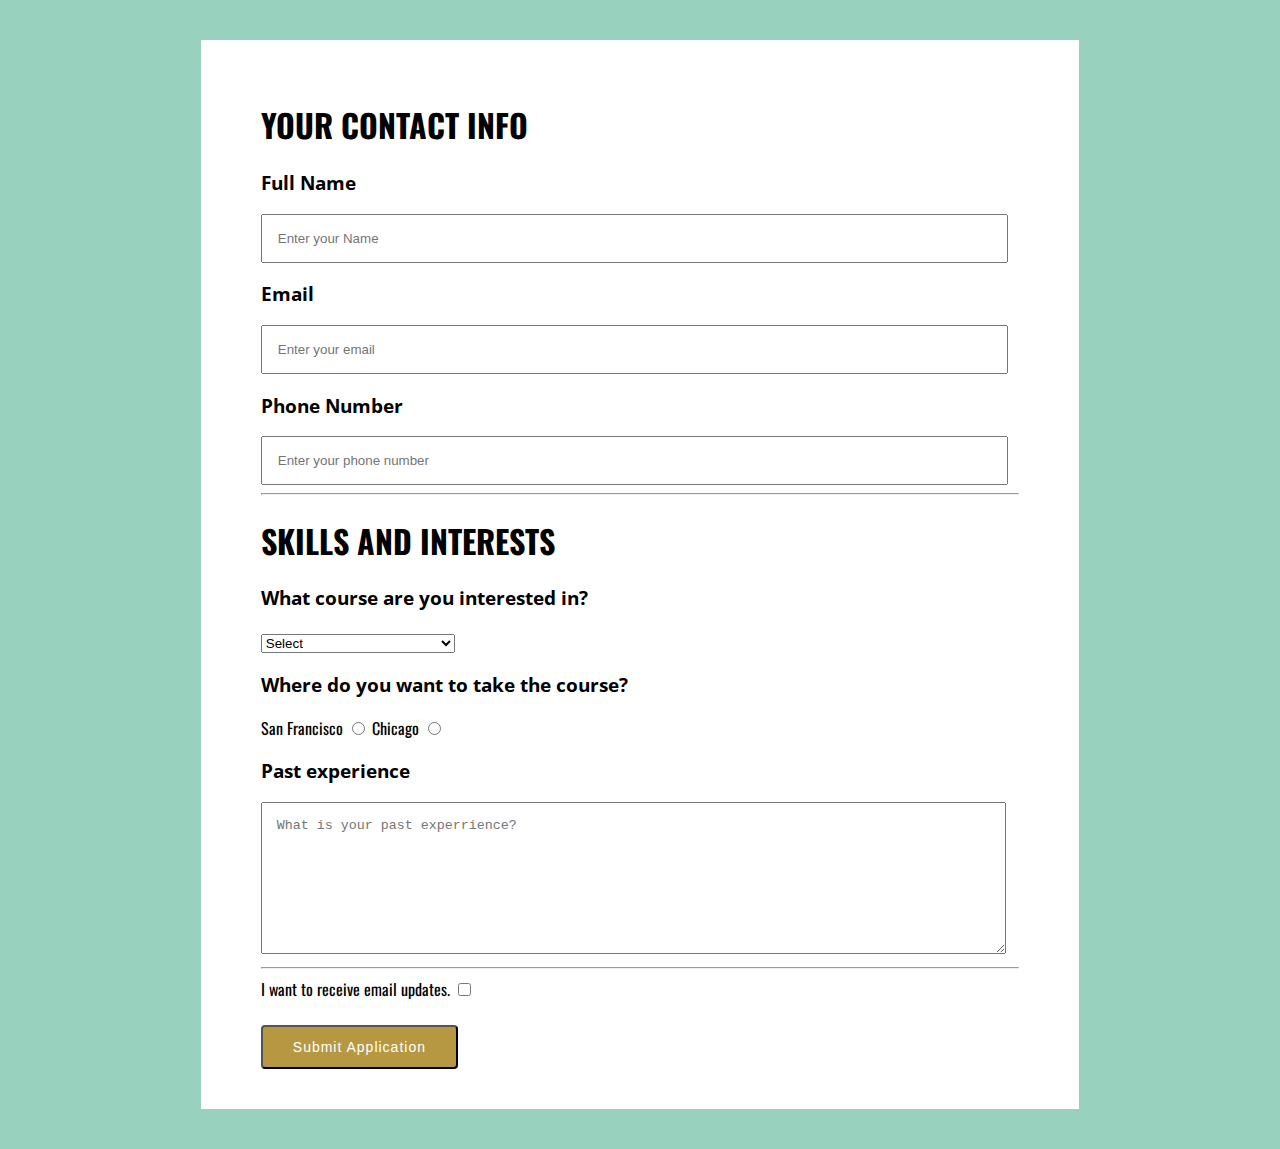
<file: application_form/index.html>
<!doctype html>
<html>
<head>
  <meta charset="utf-8">
  <title>Application Form</title>
  <!-- Fonts have already been added here! -->
  <link href="https://fonts.googleapis.com/css?family=Oswald:400,700" rel="stylesheet" type="text/css">
  <link href="http://fonts.googleapis.com/css?family=Open+Sans" rel="stylesheet" type="text/css">
  <link rel="stylesheet" href="css/main.css">
</head>
  <body>
    <div class="form_container">
      <form class="" action="" method="post">
        <h1>YOUR CONTACT INFO</h1>
        <h3>Full Name</h3>
        <input type="text" name="Full Name" placeholder="Enter your Name" value="">
        <h3>Email</h3>
        <input type="text" name="Email" placeholder="Enter your email" value="">
        <h3>Phone Number</h3>
        <input type="text" name="Phone Number" placeholder="Enter your phone number" value="">
        <hr>
        <h1>SKILLS AND INTERESTS</h1>
        <h3>What course are you interested in?</h3>
        <form class="" action="" method="post"></form>
         <select>
          <option value="" selected disabled>Select</option>
          <option value="front_end">Front End Web Development</option>
          <option value="back_end">Back End Web Development</option>
          <option value="UX">User Experience</option>
          <option value="JS">JavaSript Development</option>
          <option value="DS">Data Science</option>
        </select>
        <h3>Where do you want to take the course?</h3>
        <label for="contactChoice1">San Francisco </label>
        <input type="radio" id="contactChoice1"
         name="contact" value="San Francisco">
        <label for="contactChoice2">Chicago </label>
        <input type="radio" id="contactChoice2"
         name="contact" value="Chicago">
        <h3>Past experience</h3>
        <textarea name="past_experrience" rows="8" cols="80" placeholder="What is your past experrience?"></textarea>
        <hr>
        <label for="subscribeNews">I want to receive email updates.</label>
        <input type="checkbox" id="email_subscribe" name="subscribe" value="newsletter"></input>
        <br><br>
        <button type="submit">Submit Application</button>
      </form>
    </div>
  </body>
</html>
</file>
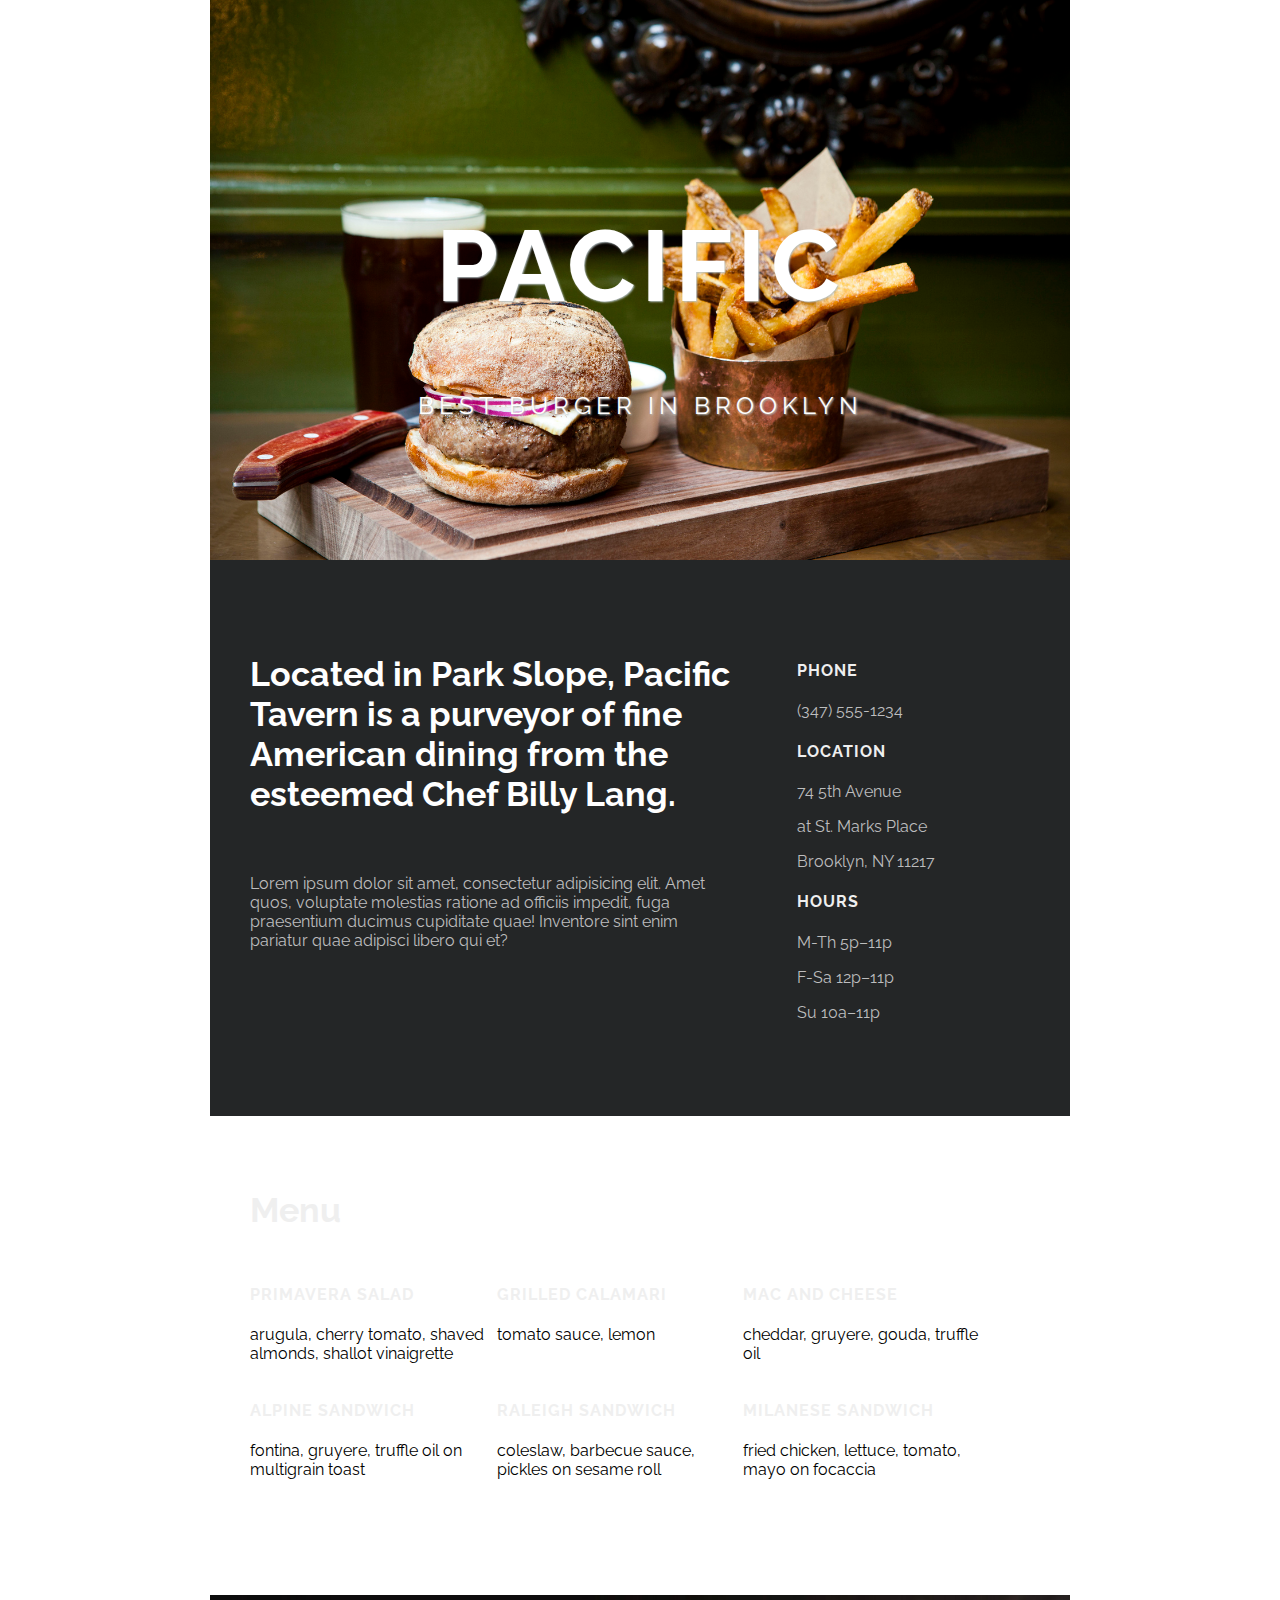
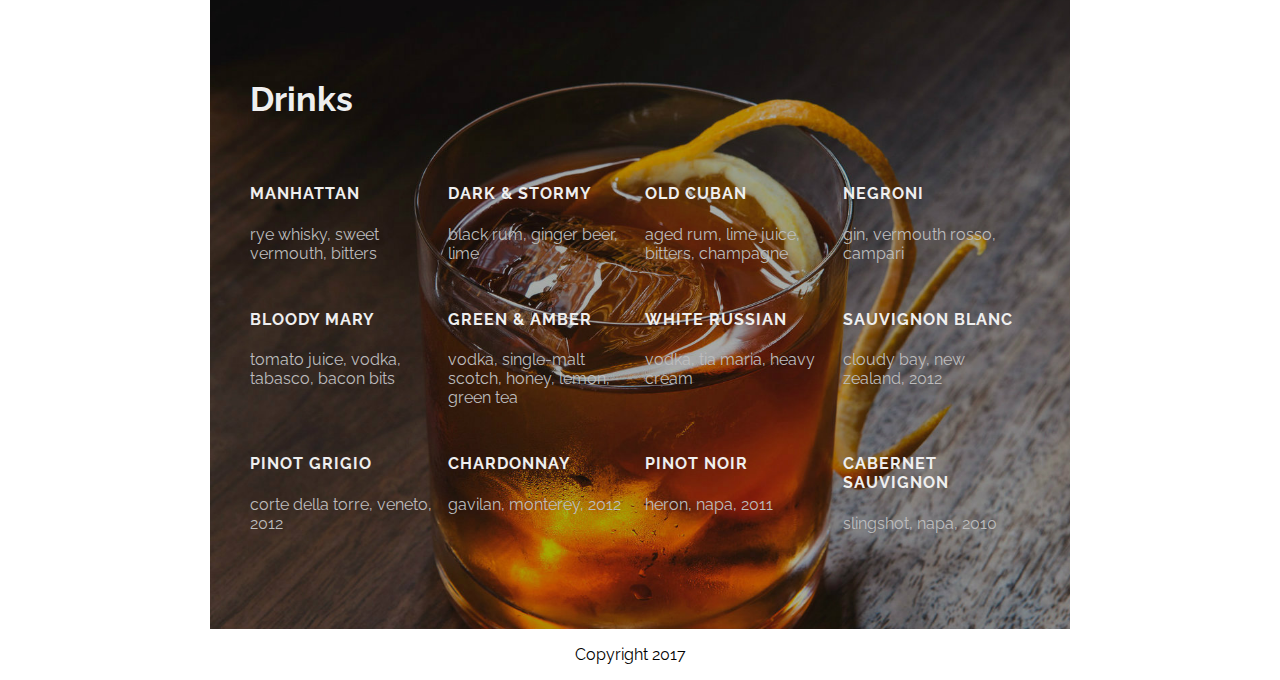
<file: pacific/index.html>
<!DOCTYPE html>
<html lang="en">
<head>
  <meta charset="UTF-8">
  <meta name="viewport" content="width=device-width, initial-scale=1.0">
  <meta http-equiv="X-UA-Compatible" content="ie=edge">
  <title>Pacific</title>
  <link rel="stylesheet" href="css/style.css">
</head>
<body>
  <header>
    <h1>Pacific</h1>
    <h2>Best Burger in Brooklyn</h2>
  </header>
  <main>
    <div class="about">
      <div class="about_head">
        <h3>Located in Park Slope, Pacific Tavern is a purveyor of fine American dining from the esteemed Chef Billy Lang.</h3>
      </div>
      <div class="about_copy">
        <p>Lorem ipsum dolor sit amet, consectetur adipisicing elit. Amet quos, voluptate molestias ratione ad officiis impedit, fuga praesentium ducimus cupiditate quae! Inventore sint enim pariatur quae adipisci libero qui et?</p>
      </div>
      <div class="about_side">
        <h4>Phone</h4>
        <p>(347) 555-1234</p>

        <h4>Location</h4>
        <p>74 5th Avenue</p>
        <p>at St. Marks Place</p>
        <p>Brooklyn, NY 11217</p>

        <h4>Hours</h4>
        <p>M-Th 5p–11p</p>
        <p>F-Sa 12p–11p</p>
        <p>Su 10a–11p</p>
      </div>
    </div>
    <section class="section_menu">
    <div class="food_menu">
      <div class="menu_title"><h3>Menu</h3></div>
      <div class="menu_item"><h4>Primavera Salad</h4>
      <p>arugula, cherry tomato, shaved almonds, shallot vinaigrette</p></div>
      <div class="menu_item"><h4>Grilled Calamari</h4>
      <p>tomato sauce, lemon</p></div>
      <div class="menu_item"><h4>Mac and Cheese</h4>
      <p>cheddar, gruyere, gouda, truffle oil</p></div>
      <div class="menu_item"><h4>Alpine Sandwich</h4>
      <p>fontina, gruyere, truffle oil on multigrain toast</p></div>
      <div class="menu_item"><h4>Raleigh Sandwich</h4>
      <p>coleslaw, barbecue sauce, pickles on sesame roll</p></div>
      <div class="menu_item"><h4>Milanese Sandwich</h4>
      <p>fried chicken, lettuce, tomato, mayo on focaccia</p></div>
    </div>
    </section>
      <div class="maciej_drinks">
        <div class="drinks_title"><h3>Drinks</h3></div>
        <div class="drinks">  <h4>Manhattan</h4>
          <p>rye whisky, sweet vermouth, bitters</p></div>
        <div class="drinks"><h4>Dark & Stormy</h4>
        <p>black rum, ginger beer, lime</p></div>
        <div class="drinks"><h4>Old Cuban</h4>
        <p>aged rum, lime juice, bitters, champagne</p></div>
        <div class="drinks"><h4>Negroni</h4>
        <p>gin, vermouth rosso, campari</p></div>
        <div class="drinks"><h4>Bloody Mary</h4>
          <p>tomato juice, vodka, tabasco, bacon bits</p></div>
        <div class="drinks"><h4>Green & Amber</h4>
        <p>vodka, single-malt scotch, honey, lemon, green tea</p></div>
        <div class="drinks"><h4>White Russian</h4>
            <p>vodka, tia maria, heavy cream</p></div>
        <div class="drinks"><h4>Sauvignon Blanc</h4>
        <p>cloudy bay, new zealand, 2012</p></div>
        <div class="drinks"><h4>Pinot Grigio</h4>
          <p>corte della torre, veneto, 2012</p></div>
        <div class="drinks"><h4>Chardonnay</h4>
        <p>gavilan, monterey, 2012</p></div>
        <div class="drinks"><h4>Pinot Noir</h4>
        <p>heron, napa, 2011</p></div>
        <div class="drinks"><h4>Cabernet Sauvignon</h4>
        <p>slingshot, napa, 2010</p></div>
      </div>
  </main>
  <footer>
    <p>Copyright 2017</p>
  </footer>

</body>
</html>
</file>
<file: application_form/css/main.css>
html {
  box-sizing: border-box;
  /* object-position: center; */
}
body {
  font-family: "Oswald", "Open-Sans";
  background-color: #98D2BF;
  /* padding: 50px;
	width: 45%;
	margin: 0 auto; */
}
body h3 {
  font-family: Open Sans;
}
.form_container {
  /* position: relative; */
  background-color: white;
  width: 60%;
  padding-top: 40px;
  padding-left: 60px;
  padding-right: 60px;
  padding-bottom: 40px;
  margin: 40px auto;

}
form input, textarea {
  width: 94%;
  padding: 15px;
}
/* .email_capture {
  display: inline-block;
} */
button {
  background-color: #B69843;
  color: white;
  font-size: 14px;
  letter-spacing: 1px;
  outline-color: white;
  outline-width: 0;
  padding: 12px 30px;
  text-align: center;
  border-radius: 4px;
}
button:text {
  color: white;
}
</file>
<file: pacific/css/style.css>
@import url('https://fonts.googleapis.com/css?family=Raleway:400,600,700');
/* ----------------------------------------
Base Styles
------------------------------------------- */
body {
  font-family: "Raleway", sans-serif;
  -webkit-font-smoothing: antialiased;
  margin: 0;
  /* color: #222; */
  box-sizing: border-box;
  width: 860px;
  margin: 0 auto;
}
/* ----------------------------------------
Typography
------------------------------------------- */
h1, h2, h4, a {
  text-transform: uppercase;
  letter-spacing: 1px;
}

h1 {
  font-size: 100px;
  letter-spacing: 3px;
}

h2 {
  font-weight: 400;
}

h3 {
  font-size: 34px;
}

a {
  font-weight: 600;
  text-decoration: none;
  color: white;
  margin: 20px;
  display: inline-block;

}

/* ----------------------------------------
Grid System
------------------------------------------- */


/* ----------------------------------------
Header
------------------------------------------- */
header {
  max-width: 840px;
  height: 100%;
  background: url("../images/header.jpg");
  background-size: cover;
  text-align: center;
  padding-top: 140px;
  padding-left: 40px;
  padding-right: 40px;
  padding-bottom: 120px;
}
header h1, h2 {
  color: white;
  letter-spacing: 5px;
  text-shadow: 1px 1px 2px #B7C2C4;
}

/* ----------------------------------------
About
------------------------------------------- */
.about {
  display: grid;
  grid-template-columns: repeat(3, 1fr);
  grid-template-rows: 1fr 1fr;
  grid-gap: 10px;
  max-width: 840px;
  padding-top: 60px;
  padding-left: 40px;
  padding-right: 40px;
  padding-bottom: 30px;
  background-color: #242627;
}
.about h3, h4 {
  color: white;
}
.about p {
  color: #bdbdbe;
}
.about_head {
  grid-column-start: 1;
  grid-column: 1 / 3;
}
.about_copy {
  grid-column-start: 1;
  grid-column: 1 / 3;
  padding-right: 50px;
}
.about_side {
  grid-column: 3;
  grid-row: 1 / -1;
  padding-top: 20px;
  padding-left: 20px;
}

/* ----------------------------------------
Food
------------------------------------------- */
.food_menu {
  display: grid;
  grid-template-columns: repeat(3, 1fr);
  max-width: 840px;
  padding-top: 40px;
  padding-left: 40px;
  padding-right: 80px;
  padding-bottom: 100px;
}
.menu_title {
  grid-column: 1 / -1;
}
.section_menu h3, h4 {
  color: #efefef;
}
.menu_title {
  color: black;
}
.menu_item {
  color: black;
}
/* ----------------------------------------
Drinks
------------------------------------------- */
.maciej_drinks {
  display: grid;
  max-width: 840px;
  grid-template-columns: repeat(4, 1fr);
  background: url("../images/drinks.jpg");
  background-size: cover;
  grid-gap: 10px;
  text-align: left;
  padding-top: 20px;
  padding-left: 40px;
  padding-right: 40px;
  padding-bottom: 80px;
}
.maciej_drinks p {
  color: #bdbdbe;
}
.maciej_drinks h3, h4 {
  color: #efefef;
}
.drinks {
/* padding: 10px; */
}
.drinks_title {
  grid-column: 1 / -1;
  padding-top: 30px;
}


/* ----------------------------------------
Footer
------------------------------------------- */
footer {
max-width: 840px;
  text-align: center;
}
</file>
